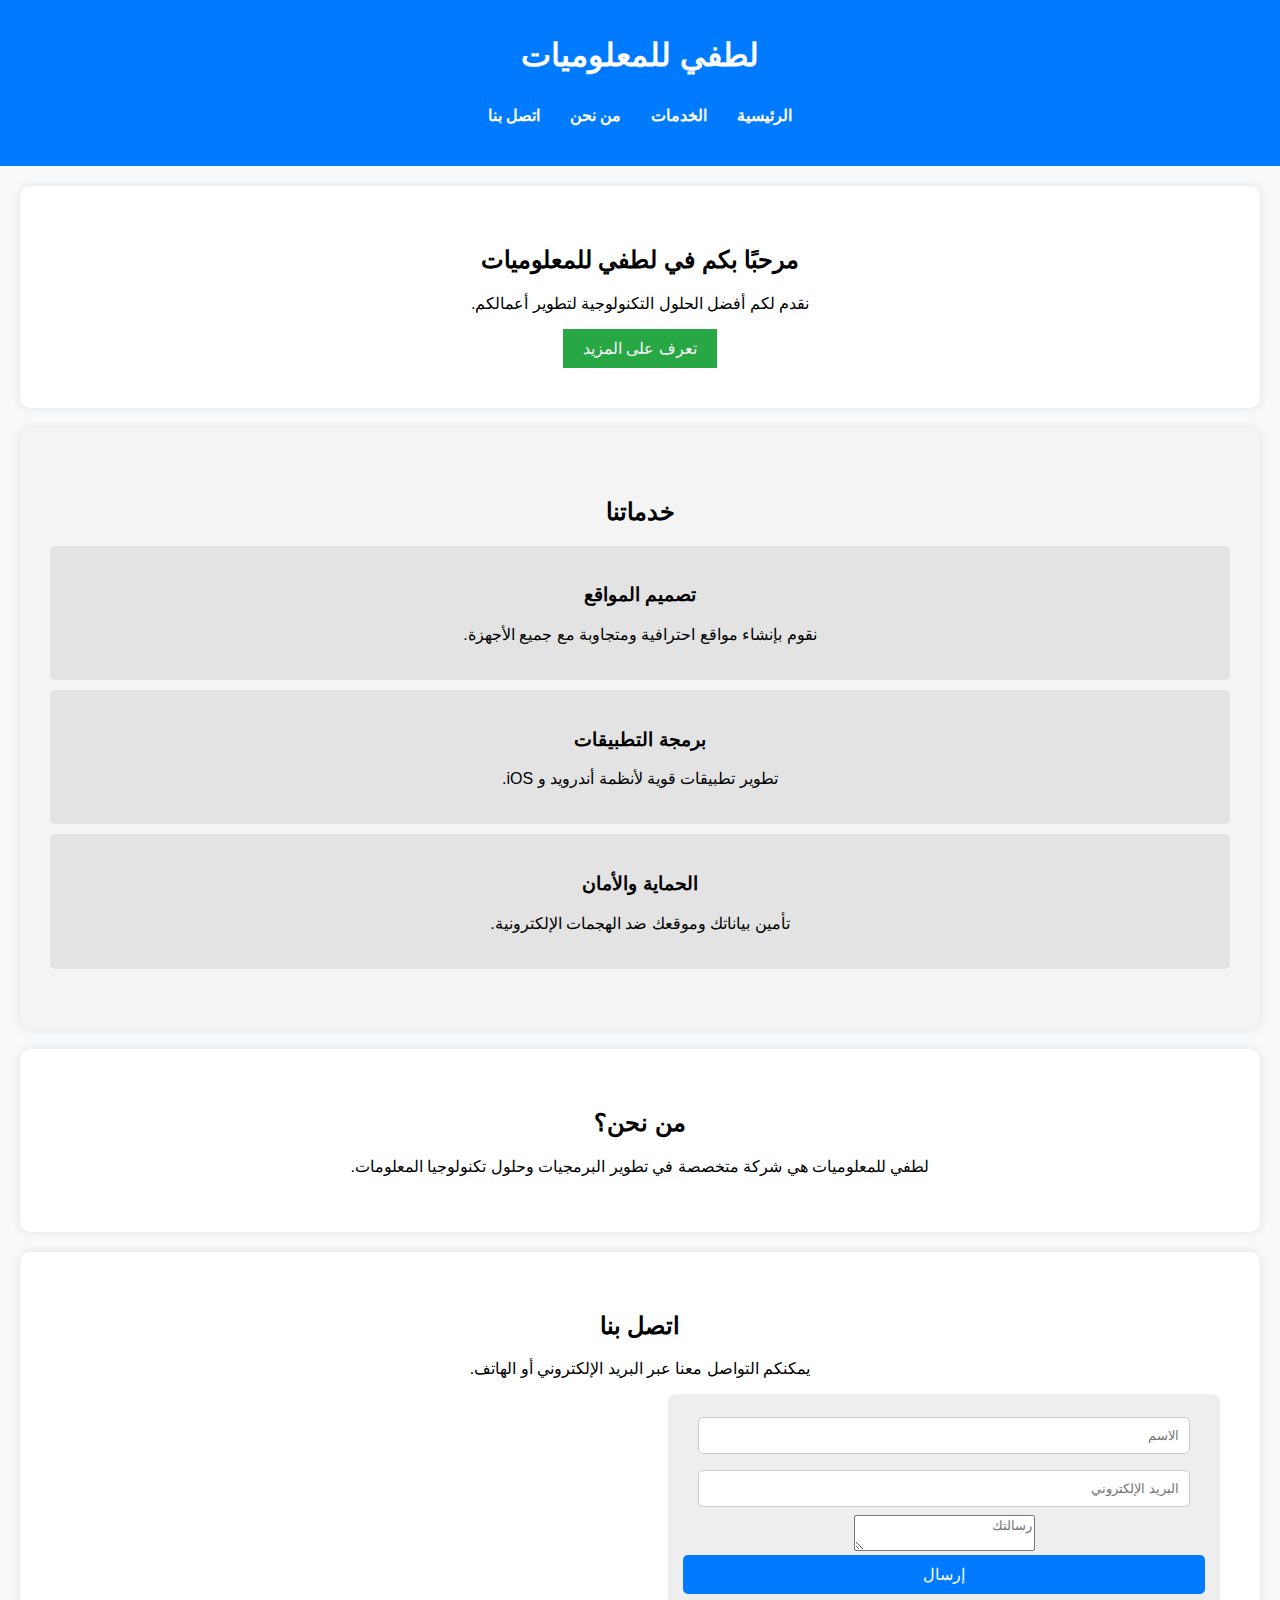
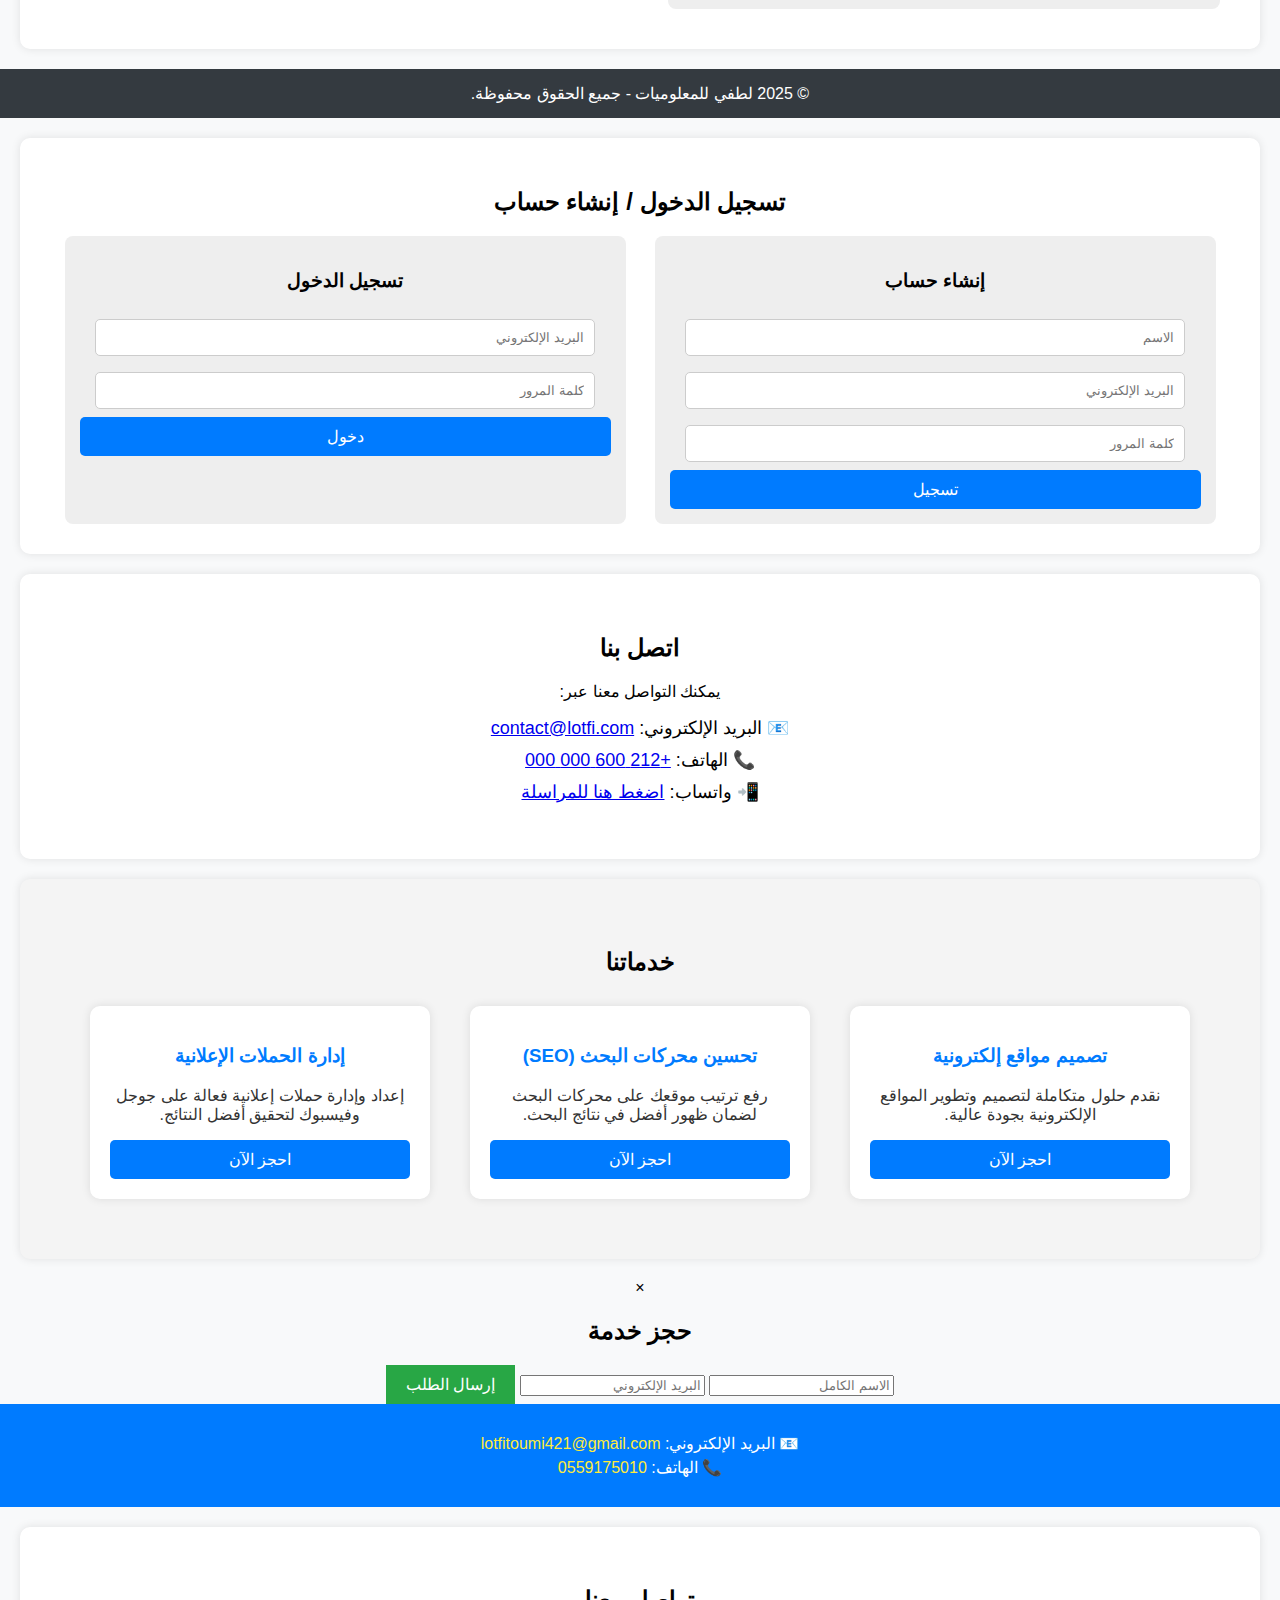
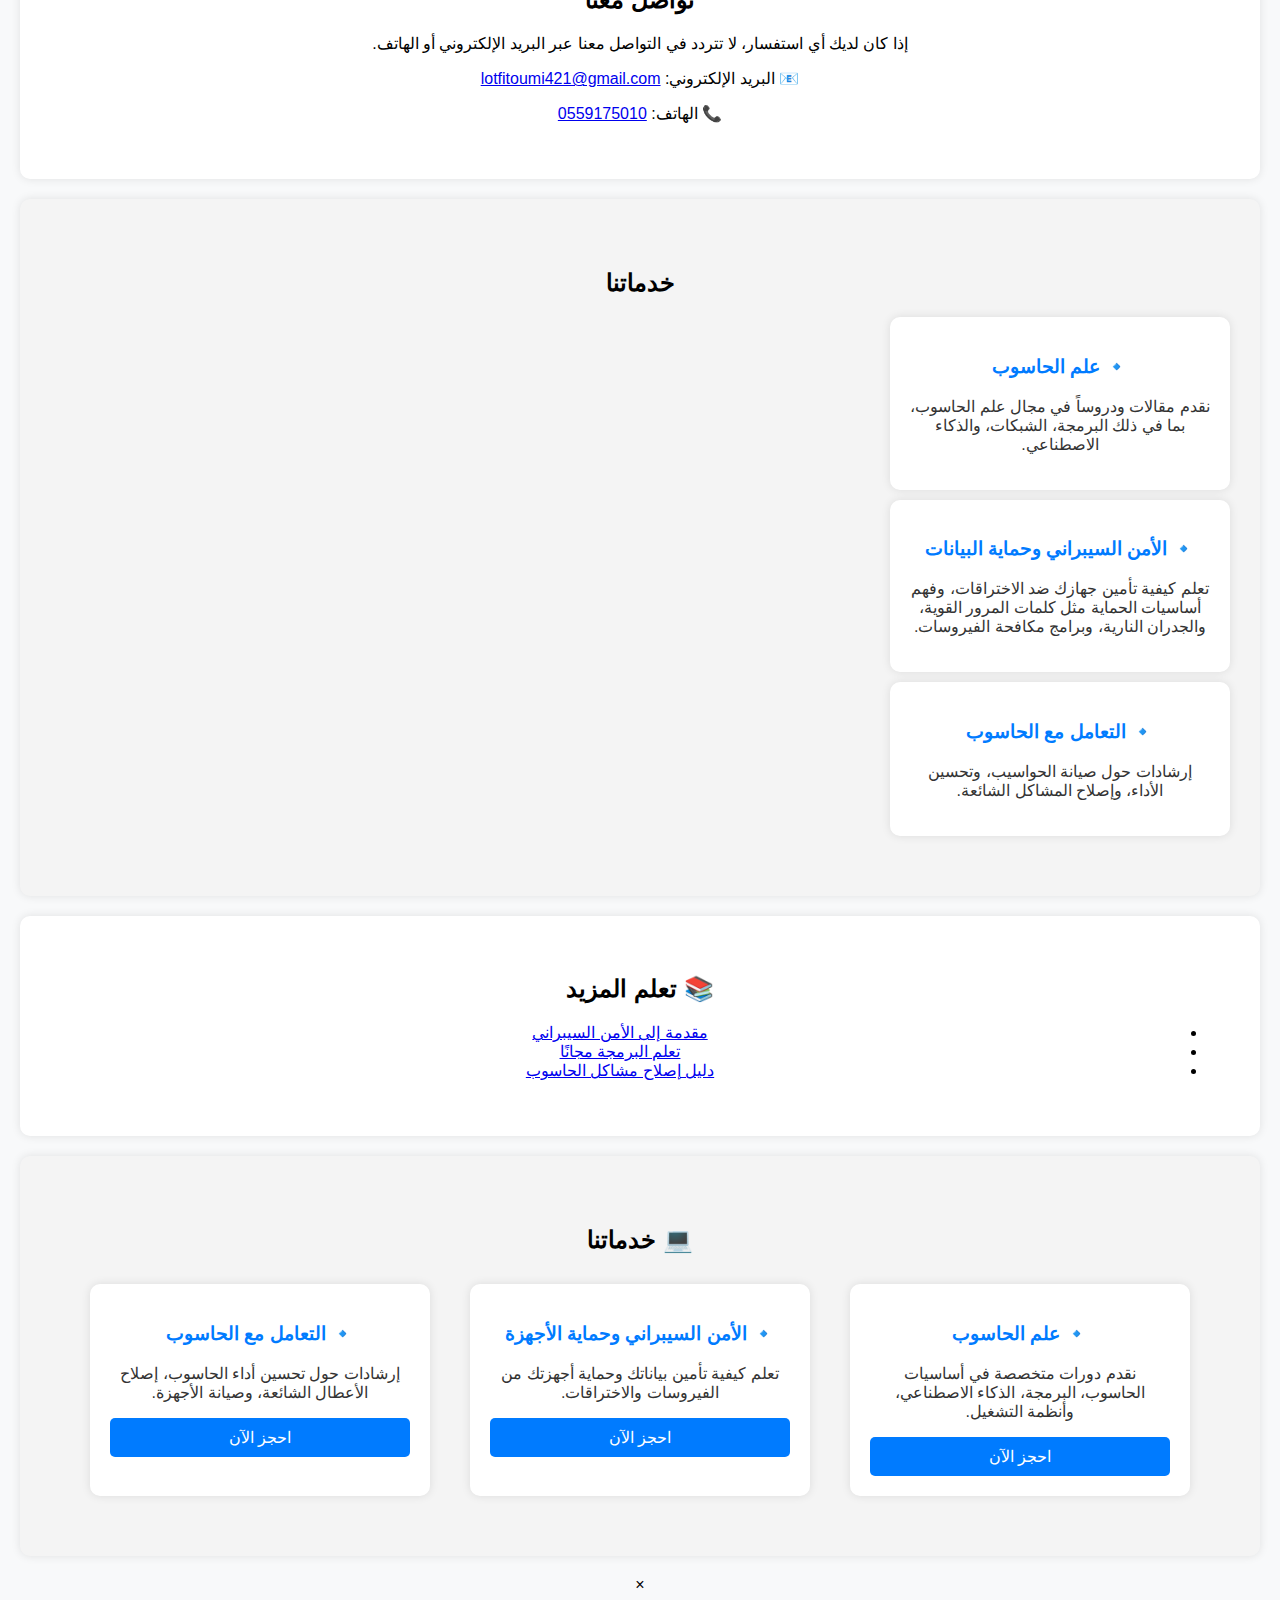
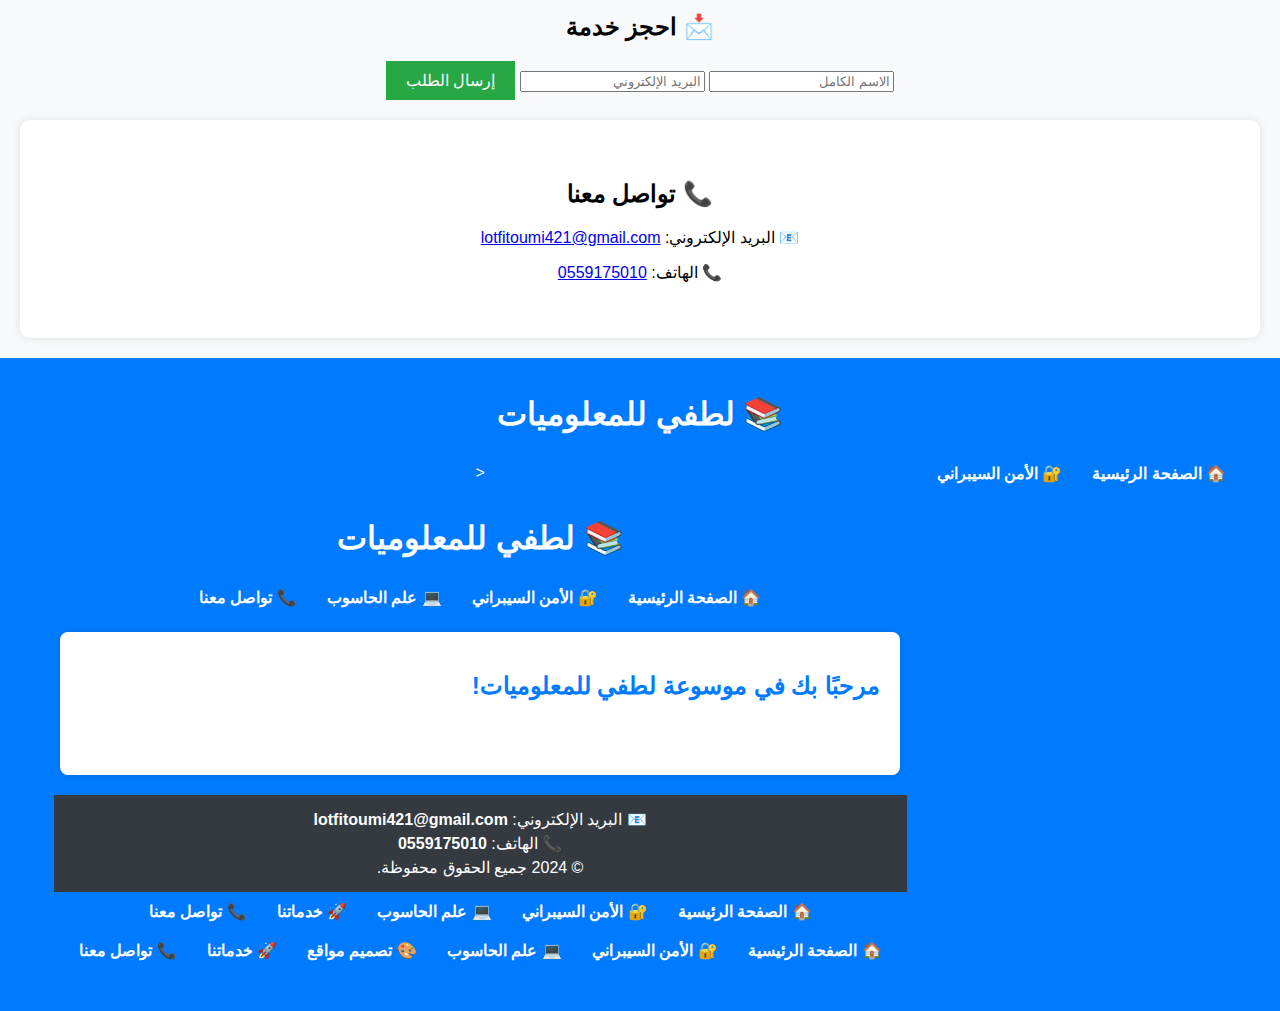
<file: index.html>
<!DOCTYPE html>
<html lang="ar">
<head>
    <meta charset="UTF-8">
    <meta name="viewport" content="width=device-width, initial-scale=1.0">
    <title>لطفي للمعلوميات</title>
    <link rel="stylesheet" href="styles.css">
    <script src="script.js" defer></script>
</head>
<body>

    <header>
        <h1>لطفي للمعلوميات</h1>
        <nav>
            <ul>
                <li><a href="#home">الرئيسية</a></li>
                <li><a href="#services">الخدمات</a></li>
                <li><a href="#about">من نحن</a></li>
                <li><a href="#contact">اتصل بنا</a></li>
            </ul>
        </nav>
    </header>

    <section id="home">
        <h2>مرحبًا بكم في لطفي للمعلوميات</h2>
        <p>نقدم لكم أفضل الحلول التكنولوجية لتطوير أعمالكم.</p>
        <button id="learnMore">تعرف على المزيد</button>
    </section>

    <section id="services">
        <h2>خدماتنا</h2>
        <div class="service-box">
            <h3>تصميم المواقع</h3>
            <p>نقوم بإنشاء مواقع احترافية ومتجاوبة مع جميع الأجهزة.</p>
        </div>
        <div class="service-box">
            <h3>برمجة التطبيقات</h3>
            <p>تطوير تطبيقات قوية لأنظمة أندرويد و iOS.</p>
        </div>
        <div class="service-box">
            <h3>الحماية والأمان</h3>
            <p>تأمين بياناتك وموقعك ضد الهجمات الإلكترونية.</p>
        </div>
    </section>

    <section id="about">
        <h2>من نحن؟</h2>
        <p>لطفي للمعلوميات هي شركة متخصصة في تطوير البرمجيات وحلول تكنولوجيا المعلومات.</p>
    </section>

    <section id="contact">
        <h2>اتصل بنا</h2>
        <p>يمكنكم التواصل معنا عبر البريد الإلكتروني أو الهاتف.</p>
        <form id="contactForm">
            <input type="text" placeholder="الاسم" required>
            <input type="email" placeholder="البريد الإلكتروني" required>
            <textarea placeholder="رسالتك" required></textarea>
            <button type="submit">إرسال</button>
        </form>
    </section>

    <footer>
        <p>&copy; 2025 لطفي للمعلوميات - جميع الحقوق محفوظة.</p>
    </footer>

</body>
</html>
<section id="login">
    <h2>تسجيل الدخول / إنشاء حساب</h2>
    <div id="userSection">
        <p id="welcomeMessage"></p>
        <button id="logoutBtn" style="display:none;">تسجيل الخروج</button>
    </div>

    <div id="authForms">
        <form id="registerForm">
            <h3>إنشاء حساب</h3>
            <input type="text" id="registerName" placeholder="الاسم" required>
            <input type="email" id="registerEmail" placeholder="البريد الإلكتروني" required>
            <input type="password" id="registerPassword" placeholder="كلمة المرور" required>
            <button type="submit">تسجيل</button>
        </form>

        <form id="loginForm">
            <h3>تسجيل الدخول</h3>
            <input type="email" id="loginEmail" placeholder="البريد الإلكتروني" required>
            <input type="password" id="loginPassword" placeholder="كلمة المرور" required>
            <button type="submit">دخول</button>
        </form>
    </div>
</section>
<section id="contact">
    <h2>اتصل بنا</h2>
    <p>يمكنك التواصل معنا عبر:</p>
    <ul>
        <li>📧 البريد الإلكتروني: <a href="mailto:contact@lotfi.com">contact@lotfi.com</a></li>
        <li>📞 الهاتف: <a href="tel:+212600000000">+212 600 000 000</a></li>
        <li>📲 واتساب: <a href="https://wa.me/212600000000" target="_blank">اضغط هنا للمراسلة</a></li>
    </ul>
</section>
<section id="services">
    <h2>خدماتنا</h2>
    <div class="service-container">
        <div class="service">
            <h3>تصميم مواقع إلكترونية</h3>
            <p>نقدم حلول متكاملة لتصميم وتطوير المواقع الإلكترونية بجودة عالية.</p>
            <button class="service-btn" onclick="bookService('تصميم مواقع إلكترونية')">احجز الآن</button>
        </div>
        
        <div class="service">
            <h3>تحسين محركات البحث (SEO)</h3>
            <p>رفع ترتيب موقعك على محركات البحث لضمان ظهور أفضل في نتائج البحث.</p>
            <button class="service-btn" onclick="bookService('تحسين محركات البحث (SEO)')">احجز الآن</button>
        </div>
        
        <div class="service">
            <h3>إدارة الحملات الإعلانية</h3>
            <p>إعداد وإدارة حملات إعلانية فعالة على جوجل وفيسبوك لتحقيق أفضل النتائج.</p>
            <button class="service-btn" onclick="bookService('إدارة الحملات الإعلانية')">احجز الآن</button>
        </div>
    </div>
</section>
<div id="bookingModal" class="modal">
    <div class="modal-content">
        <span class="close" onclick="closeModal()">&times;</span>
        <h2>حجز خدمة</h2>
        <p id="selectedService"></p>
        <input type="text" id="clientName" placeholder="الاسم الكامل" required>
        <input type="email" id="clientEmail" placeholder="البريد الإلكتروني" required>
        <button onclick="submitBooking()">إرسال الطلب</button>
    </div>
</div>
<header>
    <div class="contact-info">
        <p>📧 البريد الإلكتروني: <a href="mailto:lotfitoumi421@gmail.com">lotfitoumi421@gmail.com</a></p>
        <p>📞 الهاتف: <a href="tel:+213559175010">0559175010</a></p>
    </div>
</header>
<section id="contact">
    <h2>تواصل معنا</h2>
    <p>إذا كان لديك أي استفسار، لا تتردد في التواصل معنا عبر البريد الإلكتروني أو الهاتف.</p>
    <p>📧 البريد الإلكتروني: <a href="mailto:lotfitoumi421@gmail.com">lotfitoumi421@gmail.com</a></p>
    <p>📞 الهاتف: <a href="tel:+213559175010">0559175010</a></p>
</section>
<section id="services">
    <h2>خدماتنا</h2>
    <div class="service">
        <h3>🔹 علم الحاسوب</h3>
        <p>نقدم مقالات ودروساً في مجال علم الحاسوب، بما في ذلك البرمجة، الشبكات، والذكاء الاصطناعي.</p>
    </div>

    <div class="service">
        <h3>🔹 الأمن السيبراني وحماية البيانات</h3>
        <p>تعلم كيفية تأمين جهازك ضد الاختراقات، وفهم أساسيات الحماية مثل كلمات المرور القوية، والجدران النارية، وبرامج مكافحة الفيروسات.</p>
    </div>

    <div class="service">
        <h3>🔹 التعامل مع الحاسوب</h3>
        <p>إرشادات حول صيانة الحواسيب، وتحسين الأداء، وإصلاح المشاكل الشائعة.</p>
    </div>
</section>
<section id="learn-more">
    <h2>📚 تعلم المزيد</h2>
    <ul>
        <li><a href="https://cybersecurityguide.org/" target="_blank">مقدمة إلى الأمن السيبراني</a></li>
        <li><a href="https://www.w3schools.com/" target="_blank">تعلم البرمجة مجانًا</a></li>
        <li><a href="https://www.computerhope.com/" target="_blank">دليل إصلاح مشاكل الحاسوب</a></li>
    </ul>
</section>
<section id="services">
    <h2>💻 خدماتنا</h2>

    <div class="service-container">

        <div class="service">
            <h3>🔹 علم الحاسوب</h3>
            <p>نقدم دورات متخصصة في أساسيات الحاسوب، البرمجة، الذكاء الاصطناعي، وأنظمة التشغيل.</p>
            <button class="service-btn" onclick="bookService('علم الحاسوب')">احجز الآن</button>
        </div>

        <div class="service">
            <h3>🔹 الأمن السيبراني وحماية الأجهزة</h3>
            <p>تعلم كيفية تأمين بياناتك وحماية أجهزتك من الفيروسات والاختراقات.</p>
            <button class="service-btn" onclick="bookService('الأمن السيبراني')">احجز الآن</button>
        </div>

        <div class="service">
            <h3>🔹 التعامل مع الحاسوب</h3>
            <p>إرشادات حول تحسين أداء الحاسوب، إصلاح الأعطال الشائعة، وصيانة الأجهزة.</p>
            <button class="service-btn" onclick="bookService('التعامل مع الحاسوب')">احجز الآن</button>
        </div>

    </div>
</section>
<div id="bookingModal" class="modal">
    <div class="modal-content">
        <span class="close" onclick="closeModal()">&times;</span>
        <h2>📩 احجز خدمة</h2>
        <p id="selectedService"></p>
        <input type="text" id="clientName" placeholder="الاسم الكامل" required>
        <input type="email" id="clientEmail" placeholder="البريد الإلكتروني" required>
        <button onclick="submitBooking()">إرسال الطلب</button>
    </div>
</div>
<section id="contact">
    <h2>📞 تواصل معنا</h2>
    <p>📧 البريد الإلكتروني: <a href="mailto:lotfitoumi421@gmail.com">lotfitoumi421@gmail.com</a></p>
    <p>📞 الهاتف: <a href="tel:+213559175010">0559175010</a></p>
</section>
<!DOCTYPE html>
<html lang="ar">
<head>
    <meta charset="UTF-8">
    <meta name="viewport" content="width=device-width, initial-scale=1.0">
    <title>لطفي للمعلوميات - موسوعة الحواسيب</title>
    <link rel="stylesheet" href="styles.css">
</head>
<body>

    <header>
        <h1>📚 لطفي للمعلوميات</h1>
        <nav>
            <ul>
                <li><a href="index.html">🏠 الصفحة الرئيسية</a></li>
                <li><a href="cybersecurity.html">🔐 الأمن السيبراني</a></li>
                <li><
                    <!DOCTYPE html>
                    <html lang="ar">
                    <head>
                        <meta charset="UTF-8">
                        <meta name="viewport" content="width=device-width, initial-scale=1.0">
                        <title>لطفي للمعلوميات - موسوعة الحواسيب</title>
                        <link rel="stylesheet" href="styles.css">
                    </head>
                    <body>
                    
                        <header>
                            <h1>📚 لطفي للمعلوميات</h1>
                            <nav>
                                <ul>
                                    <li><a href="index.html">🏠 الصفحة الرئيسية</a></li>
                                    <li><a href="cybersecurity.html">🔐 الأمن السيبراني</a></li>
                                    <li><a href="computerscience.html">💻 علم الحاسوب</a></li>
                                    <li><a href="contact.html">📞 تواصل معنا</a></li>
                                </ul>
                            </nav>
                        </header>
                    
                        <main>
                            <h2>مرحبًا بك في موسوعة لطفي للمعلوميات!</h2>
                            <p>هنا ستجد مقالات متخصصة حول الأمن السيبراني وعلم الحاسوب. اختر أي قسم من القائمة أعلاه لبدء التعلم.</p>
                        </main>
                    
                        <footer>
                            <p>📧 البريد الإلكتروني: <a href="mailto:lotfitoumi421@gmail.com">lotfitoumi421@gmail.com</a></p>
                            <p>📞 الهاتف: <a href="tel:+213559175010">0559175010</a></p>
                            <p>&copy; 2024 جميع الحقوق محفوظة.</p>
                        </footer>
                    
                    </body>
                    </html>
                    <nav>
                        <ul>
                            <li><a href="index.html">🏠 الصفحة الرئيسية</a></li>
                            <li><a href="cybersecurity.html">🔐 الأمن السيبراني</a></li>
                            <li><a href="computerscience.html">💻 علم الحاسوب</a></li>
                            <li><a href="services.html">🚀 خدماتنا</a></li> <!-- ✅ تمت الإضافة -->
                            <li><a href="contact.html">📞 تواصل معنا</a></li>
                        </ul>
                    </nav>
                    <nav>
                        <ul>
                            <li><a href="index.html">🏠 الصفحة الرئيسية</a></li>
                            <li><a href="cybersecurity.html">🔐 الأمن السيبراني</a></li>
                            <li><a href="computerscience.html">💻 علم الحاسوب</a></li>
                            <li><a href="webdesign.html">🎨 تصميم مواقع</a></li> <!-- ✅ تمت الإضافة -->
                            <li><a href="services.html">🚀 خدماتنا</a></li>
                            <li><a href="contact.html">📞 تواصل معنا</a></li>
                        </ul>
                    </nav>
</file>
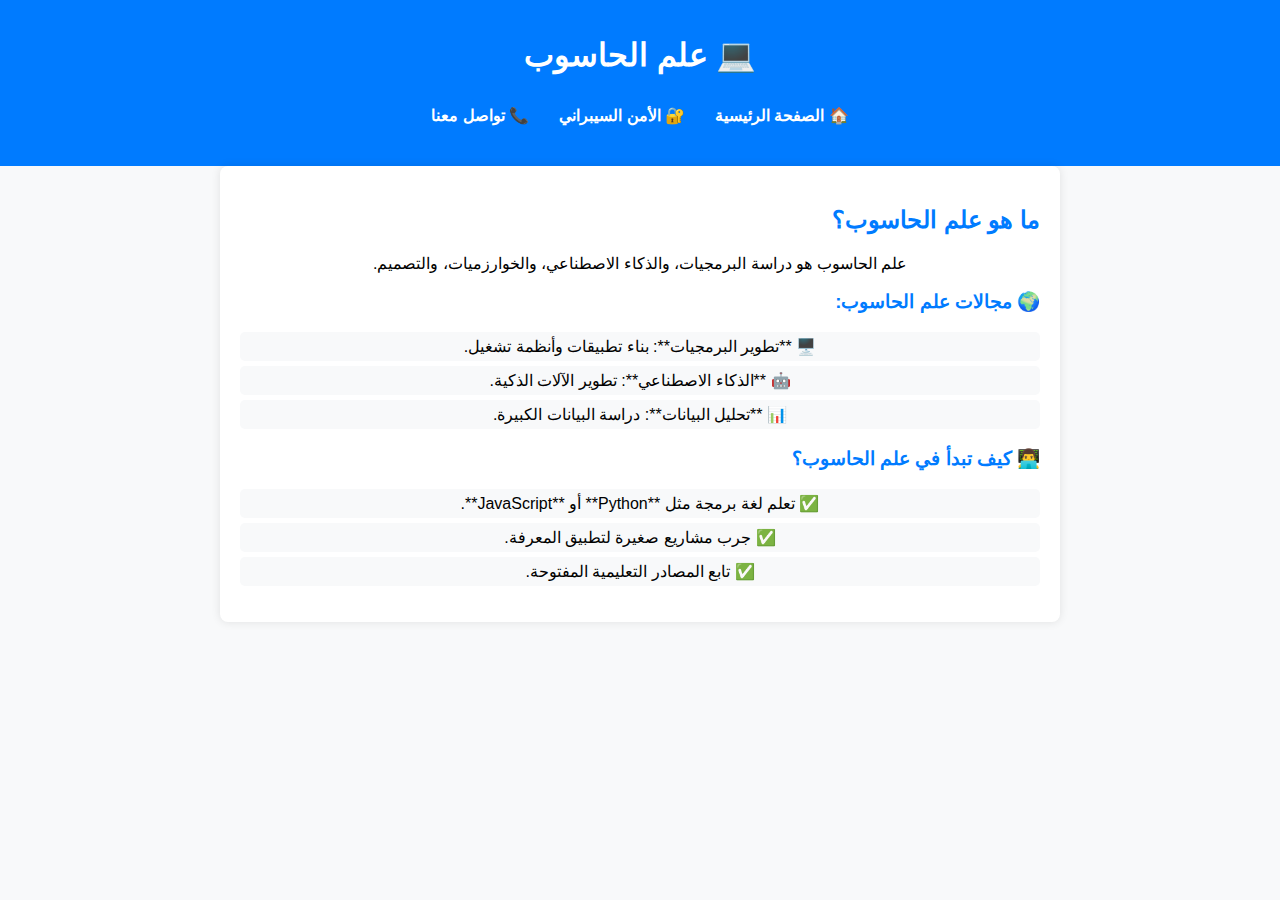
<file: computerscience.html>
<!DOCTYPE html>
<html lang="ar">
<head>
    <meta charset="UTF-8">
    <meta name="viewport" content="width=device-width, initial-scale=1.0">
    <title>💻 علم الحاسوب</title>
    <link rel="stylesheet" href="styles.css">
</head>
<body>

    <header>
        <h1>💻 علم الحاسوب</h1>
        <nav>
            <ul>
                <li><a href="index.html">🏠 الصفحة الرئيسية</a></li>
                <li><a href="cybersecurity.html">🔐 الأمن السيبراني</a></li>
                <li><a href="contact.html">📞 تواصل معنا</a></li>
            </ul>
        </nav>
    </header>

    <main>
        <h2>ما هو علم الحاسوب؟</h2>
        <p>علم الحاسوب هو دراسة البرمجيات، والذكاء الاصطناعي، والخوارزميات، والتصميم.</p>
        
        <h3>🌍 مجالات علم الحاسوب:</h3>
        <ul>
            <li>🖥️ **تطوير البرمجيات**: بناء تطبيقات وأنظمة تشغيل.</li>
            <li>🤖 **الذكاء الاصطناعي**: تطوير الآلات الذكية.</li>
            <li>📊 **تحليل البيانات**: دراسة البيانات الكبيرة.</li>
        </ul>

        <h3>👨‍💻 كيف تبدأ في علم الحاسوب؟</h3>
        <ul>
            <li>✅ تعلم لغة برمجة مثل **Python** أو **JavaScript**.</li>
            <li>✅ جرب مشاريع صغيرة لتطبيق المعرفة.</li>
            <li>✅ تابع المصادر التعليمية المفتوحة.</li>
        </ul>
    </main>

</body>
</html>
</file>
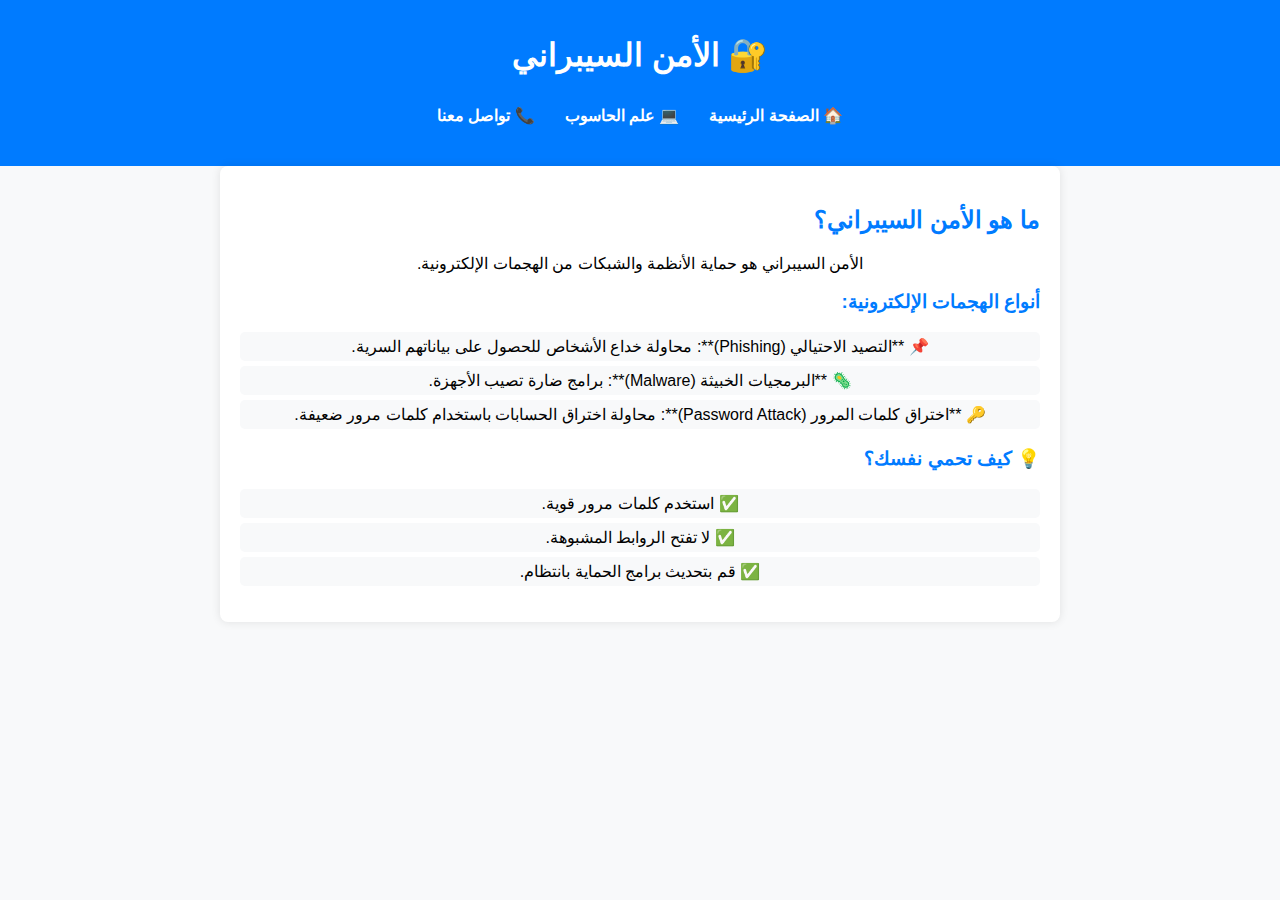
<file: cybersecurity.html>
<!DOCTYPE html>
<html lang="ar">
<head>
    <meta charset="UTF-8">
    <meta name="viewport" content="width=device-width, initial-scale=1.0">
    <title>🔐 الأمن السيبراني</title>
    <link rel="stylesheet" href="styles.css">
</head>
<body>

    <header>
        <h1>🔐 الأمن السيبراني</h1>
        <nav>
            <ul>
                <li><a href="index.html">🏠 الصفحة الرئيسية</a></li>
                <li><a href="computerscience.html">💻 علم الحاسوب</a></li>
                <li><a href="contact.html">📞 تواصل معنا</a></li>
            </ul>
        </nav>
    </header>

    <main>
        <h2>ما هو الأمن السيبراني؟</h2>
        <p>الأمن السيبراني هو حماية الأنظمة والشبكات من الهجمات الإلكترونية.</p>
        
        <h3>أنواع الهجمات الإلكترونية:</h3>
        <ul>
            <li>📌 **التصيد الاحتيالي (Phishing)**: محاولة خداع الأشخاص للحصول على بياناتهم السرية.</li>
            <li>🦠 **البرمجيات الخبيثة (Malware)**: برامج ضارة تصيب الأجهزة.</li>
            <li>🔑 **اختراق كلمات المرور (Password Attack)**: محاولة اختراق الحسابات باستخدام كلمات مرور ضعيفة.</li>
        </ul>

        <h3>💡 كيف تحمي نفسك؟</h3>
        <ul>
            <li>✅ استخدم كلمات مرور قوية.</li>
            <li>✅ لا تفتح الروابط المشبوهة.</li>
            <li>✅ قم بتحديث برامج الحماية بانتظام.</li>
        </ul>
    </main>

</body>
</html>
</file>
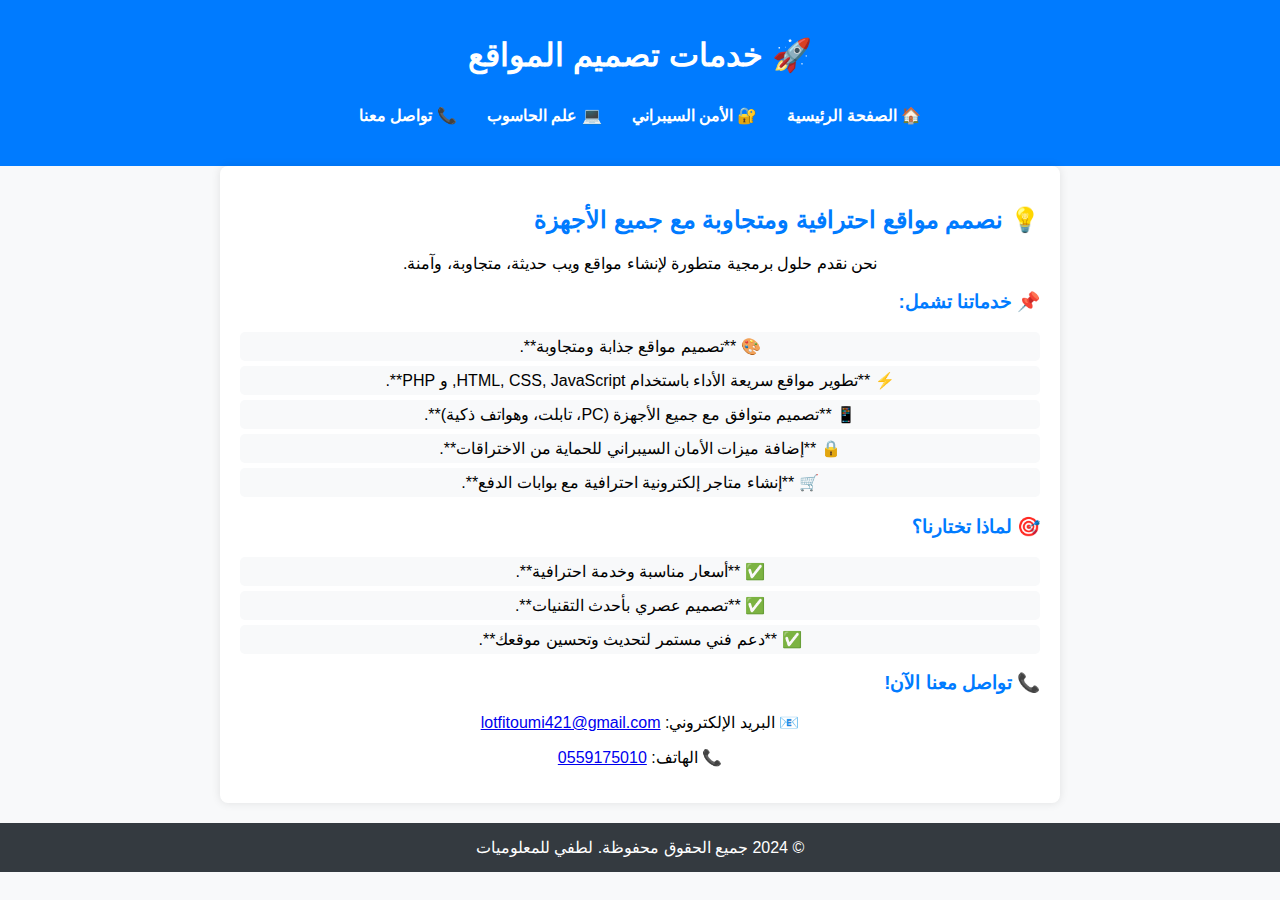
<file: services.html>
<!DOCTYPE html>
<html lang="ar">
<head>
    <meta charset="UTF-8">
    <meta name="viewport" content="width=device-width, initial-scale=1.0">
    <title>🚀 خدماتنا - لطفي للمعلوميات</title>
    <link rel="stylesheet" href="styles.css">
</head>
<body>

    <header>
        <h1>🚀 خدمات تصميم المواقع</h1>
        <nav>
            <ul>
                <li><a href="index.html">🏠 الصفحة الرئيسية</a></li>
                <li><a href="cybersecurity.html">🔐 الأمن السيبراني</a></li>
                <li><a href="computerscience.html">💻 علم الحاسوب</a></li>
                <li><a href="contact.html">📞 تواصل معنا</a></li>
            </ul>
        </nav>
    </header>

    <main>
        <h2>💡 نصمم مواقع احترافية ومتجاوبة مع جميع الأجهزة</h2>
        <p>نحن نقدم حلول برمجية متطورة لإنشاء مواقع ويب حديثة، متجاوبة، وآمنة.</p>

        <h3>📌 خدماتنا تشمل:</h3>
        <ul>
            <li>🎨 **تصميم مواقع جذابة ومتجاوبة**.</li>
            <li>⚡ **تطوير مواقع سريعة الأداء باستخدام HTML, CSS, JavaScript, و PHP**.</li>
            <li>📱 **تصميم متوافق مع جميع الأجهزة (PC، تابلت، وهواتف ذكية)**.</li>
            <li>🔒 **إضافة ميزات الأمان السيبراني للحماية من الاختراقات**.</li>
            <li>🛒 **إنشاء متاجر إلكترونية احترافية مع بوابات الدفع**.</li>
        </ul>

        <h3>🎯 لماذا تختارنا؟</h3>
        <ul>
            <li>✅ **أسعار مناسبة وخدمة احترافية**.</li>
            <li>✅ **تصميم عصري بأحدث التقنيات**.</li>
            <li>✅ **دعم فني مستمر لتحديث وتحسين موقعك**.</li>
        </ul>

        <h3>📞 تواصل معنا الآن!</h3>
        <p>📧 البريد الإلكتروني: <a href="mailto:lotfitoumi421@gmail.com">lotfitoumi421@gmail.com</a></p>
        <p>📞 الهاتف: <a href="tel:+213559175010">0559175010</a></p>
    </main>

    <footer>
        <p>&copy; 2024 جميع الحقوق محفوظة. لطفي للمعلوميات</p>
    </footer>

</body>
</html>
</file>
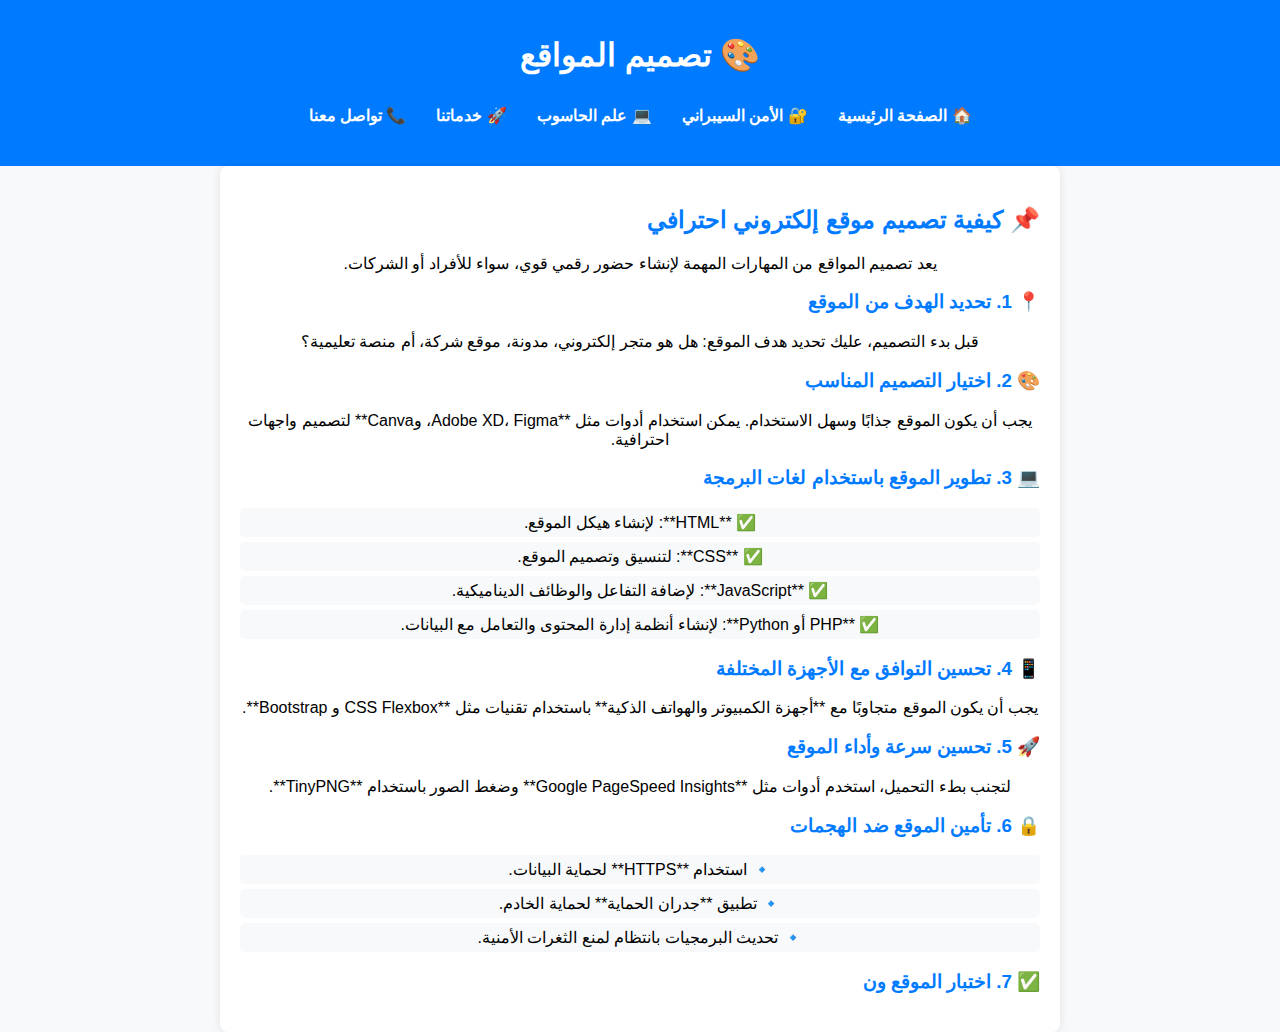
<file: webdesign.html>
<!DOCTYPE html>
<html lang="ar">
<head>
    <meta charset="UTF-8">
    <meta name="viewport" content="width=device-width, initial-scale=1.0">
    <title>🎨 تصميم المواقع - لطفي للمعلوميات</title>
    <link rel="stylesheet" href="styles.css">
</head>
<body>

    <header>
        <h1>🎨 تصميم المواقع</h1>
        <nav>
            <ul>
                <li><a href="index.html">🏠 الصفحة الرئيسية</a></li>
                <li><a href="cybersecurity.html">🔐 الأمن السيبراني</a></li>
                <li><a href="computerscience.html">💻 علم الحاسوب</a></li>
                <li><a href="services.html">🚀 خدماتنا</a></li>
                <li><a href="contact.html">📞 تواصل معنا</a></li>
            </ul>
        </nav>
    </header>

    <main>
        <h2>📌 كيفية تصميم موقع إلكتروني احترافي</h2>
        <p>يعد تصميم المواقع من المهارات المهمة لإنشاء حضور رقمي قوي، سواء للأفراد أو الشركات.</p>

        <h3>📍 1. تحديد الهدف من الموقع</h3>
        <p>قبل بدء التصميم، عليك تحديد هدف الموقع: هل هو متجر إلكتروني، مدونة، موقع شركة، أم منصة تعليمية؟</p>

        <h3>🎨 2. اختيار التصميم المناسب</h3>
        <p>يجب أن يكون الموقع جذابًا وسهل الاستخدام. يمكن استخدام أدوات مثل **Adobe XD، Figma، وCanva** لتصميم واجهات احترافية.</p>

        <h3>💻 3. تطوير الموقع باستخدام لغات البرمجة</h3>
        <ul>
            <li>✅ **HTML**: لإنشاء هيكل الموقع.</li>
            <li>✅ **CSS**: لتنسيق وتصميم الموقع.</li>
            <li>✅ **JavaScript**: لإضافة التفاعل والوظائف الديناميكية.</li>
            <li>✅ **PHP أو Python**: لإنشاء أنظمة إدارة المحتوى والتعامل مع البيانات.</li>
        </ul>

        <h3>📱 4. تحسين التوافق مع الأجهزة المختلفة</h3>
        <p>يجب أن يكون الموقع متجاوبًا مع **أجهزة الكمبيوتر والهواتف الذكية** باستخدام تقنيات مثل **CSS Flexbox و Bootstrap**.</p>

        <h3>🚀 5. تحسين سرعة وأداء الموقع</h3>
        <p>لتجنب بطء التحميل، استخدم أدوات مثل **Google PageSpeed Insights** وضغط الصور باستخدام **TinyPNG**.</p>

        <h3>🔒 6. تأمين الموقع ضد الهجمات</h3>
        <ul>
            <li>🔹 استخدام **HTTPS** لحماية البيانات.</li>
            <li>🔹 تطبيق **جدران الحماية** لحماية الخادم.</li>
            <li>🔹 تحديث البرمجيات بانتظام لمنع الثغرات الأمنية.</li>
        </ul>

        <h3>✅ 7. اختبار الموقع ون
</file>
<file: styles.css>
body {
    font-family: Arial, sans-serif;
    direction: rtl;
    text-align: center;
    margin: 0;
    padding: 0;
    background-color: #f4f4f4;
}

header {
    background: #333;
    color: white;
    padding: 15px;
}

nav ul {
    list-style: none;
    padding: 0;
}

nav ul li {
    display: inline;
    margin: 0 15px;
}

nav ul li a {
    color: white;
    text-decoration: none;
}

section {
    padding: 40px;
    background: white;
    margin: 20px;
    border-radius: 10px;
    box-shadow: 0px 0px 10px rgba(0, 0, 0, 0.1);
}

.service-box {
    background: #e3e3e3;
    margin: 10px;
    padding: 20px;
    border-radius: 5px;
}

button {
    background: #28a745;
    color: white;
    border: none;
    padding: 10px 20px;
    cursor: pointer;
    font-size: 16px;
}

button:hover {
    background: #218838;
}

footer {
    background: #333;
    color: white;
    padding: 10px;
}
#login {
    padding: 30px;
    background: #fff;
    border-radius: 10px;
    margin: 20px;
    box-shadow: 0px 0px 10px rgba(0, 0, 0, 0.1);
}

#authForms {
    display: flex;
    justify-content: space-around;
    flex-wrap: wrap;
}

form {
    width: 45%;
    padding: 15px;
    background: #eee;
    border-radius: 8px;
}

form input {
    width: 90%;
    padding: 10px;
    margin: 8px 0;
    border: 1px solid #ccc;
    border-radius: 5px;
}

form button {
    width: 100%;
    padding: 10px;
    background: #007bff;
    color: white;
    border: none;
    border-radius: 5px;
}

form button:hover {
    background: #0056b3;
}
#contact ul {
    list-style: none;
    padding: 0;
}

#contact ul li {
    font-size: 18px;
    margin: 10px 0;
}
#services {
    text-align: center;
    padding: 50px 20px;
    background: #f8f8f8;
}

.service-container {
    display: flex;
    justify-content: center;
    gap: 20px;
    flex-wrap: wrap;
}

.service {
    width: 300px;
    background: white;
    padding: 20px;
    border-radius: 10px;
    box-shadow: 0px 0px 10px rgba(0, 0, 0, 0.1);
    transition: 0.3s;
}

.service:hover {
    transform: scale(1.05);
}

.service h3 {
    color: #007bff;
}

.service-btn {
    display: block;
    width: 100%;
    padding: 10px;
    margin-top: 10px;
    background: #007bff;
    color: white;
    border: none;
    border-radius: 5px;
    cursor: pointer;
}

.service-btn:hover {
    background: #0056b3;
}

.contact-info, footer {
    text-align: center;
    background: #007bff;
    color: white;
    padding: 10px;
}

.contact-info p, footer p {
    margin: 5px 0;
}

.contact-info a, footer a {
    color: #ffeb3b;
    text-decoration: none;
}

.contact-info a:hover, footer a:hover {
    text-decoration: underline;
}
#services {
    text-align: center;
    padding: 20px;
    background: #f4f4f4;
}

.service {
    background: white;
    padding: 15px;
    margin: 10px;
    border-radius: 10px;
    box-shadow: 0 0 10px rgba(0, 0, 0, 0.1);
}

.service h3 {
    color: #007bff;
}

.service p {
    color: #333;
}
#services {
    text-align: center;
    padding: 50px 20px;
    background: #f4f4f4;
}

.service-container {
    display: flex;
    justify-content: center;
    gap: 20px;
    flex-wrap: wrap;
}

.service {
    width: 300px;
    background: white;
    padding: 20px;
    border-radius: 10px;
    box-shadow: 0px 0px 10px rgba(0, 0, 0, 0.1);
    transition: 0.3s;
}

.service:hover {
    transform: scale(1.05);
}

.service h3 {
    color: #007bff;
}

.service p {
    color: #333;
}

.service-btn {
    display: block;
    width: 100%;
    padding: 10px;
    margin-top: 10px;
    background: #007bff;
    color: white;
    border: none;
    border-radius: 5px;
    cursor: pointer;
}

.service-btn:hover {
    background: #0056b3;
}
body {
    font-family: Arial, sans-serif;
    direction: rtl;
    margin: 0;
    padding: 0;
    background: #f8f9fa;
}

header {
    background: #007bff;
    color: white;
    padding: 15px;
    text-align: center;
}

nav ul {
    list-style: none;
    padding: 0;
}

nav ul li {
    display: inline;
    margin: 10px;
}

nav ul li a {
    color: white;
    text-decoration: none;
    font-weight: bold;
}

main {
    padding: 20px;
    text-align: center;
}

footer {
    background: #343a40;
    color: white;
    text-align: center;
    padding: 10px;
    margin-top: 20px;
}
body {
    font-family: Arial, sans-serif;
    direction: rtl;
    margin: 0;
    padding: 0;
    background: #f8f9fa;
}

header {
    background: #007bff;
    color: white;
    padding: 15px;
    text-align: center;
}

nav ul {
    list-style: none;
    padding: 0;
}

nav ul li {
    display: inline;
    margin: 10px;
}

nav ul li a {
    color: white;
    text-decoration: none;
    font-weight: bold;
}

main {
    padding: 20px;
    text-align: center;
}

footer {
    background: #343a40;
    color: white;
    text-align: center;
    padding: 10px;
    margin-top: 20px;
}
/* تحسين شريط التنقل */
nav ul {
    display: flex;
    justify-content: center;
    background: #007bff;
    padding: 10px;
}

nav ul li {
    list-style: none;
    margin: 0 15px;
}

nav ul li a {
    color: white;
    font-weight: bold;
    text-decoration: none;
}

/* تنسيق النصوص في الصفحة */
main {
    max-width: 800px;
    margin: auto;
    padding: 20px;
    background: white;
    border-radius: 8px;
    box-shadow: 0 0 10px rgba(0, 0, 0, 0.1);
}

/* تحسين الفوتر */
footer {
    text-align: center;
    padding: 10px;
    background: #343a40;
    color: white;
}
/* تحسين شريط التنقل */
nav ul {
    display: flex;
    justify-content: center;
    background: #007bff;
    padding: 10px;
}

nav ul li {
    list-style: none;
    margin: 0 15px;
}

nav ul li a {
    color: white;
    font-weight: bold;
    text-decoration: none;
}

/* تنسيق النصوص في الصفحة */
main {
    max-width: 800px;
    margin: auto;
    padding: 20px;
    background: white;
    border-radius: 8px;
    box-shadow: 0 0 10px rgba(0, 0, 0, 0.1);
}

/* تحسين الفوتر */
footer {
    text-align: center;
    padding: 10px;
    background: #343a40;
    color: white;
}
/* تحسين شريط التنقل */
nav ul {
    display: flex;
    justify-content: center;
    background: #007bff;
    padding: 10px;
}

nav ul li {
    list-style: none;
    margin: 0 15px;
}

nav ul li a {
    color: white;
    font-weight: bold;
    text-decoration: none;
}

/* تنسيق النصوص في الصفحة */
main {
    max-width: 800px;
    margin: auto;
    padding: 20px;
    background: white;
    border-radius: 8px;
    box-shadow: 0 0 10px rgba(0, 0, 0, 0.1);
}

/* تحسين الفوتر */
footer {
    text-align: center;
    padding: 10px;
    background: #343a40;
    color: white;
}
/* تحسين المقال */
main h2, main h3 {
    color: #007bff;
    text-align: right;
}

main ul {
    list-style: none;
    padding: 0;
}

main ul li {
    padding: 5px;
    background: #f8f9fa;
    margin: 5px 0;
    border-radius: 5px;
}
</file>
